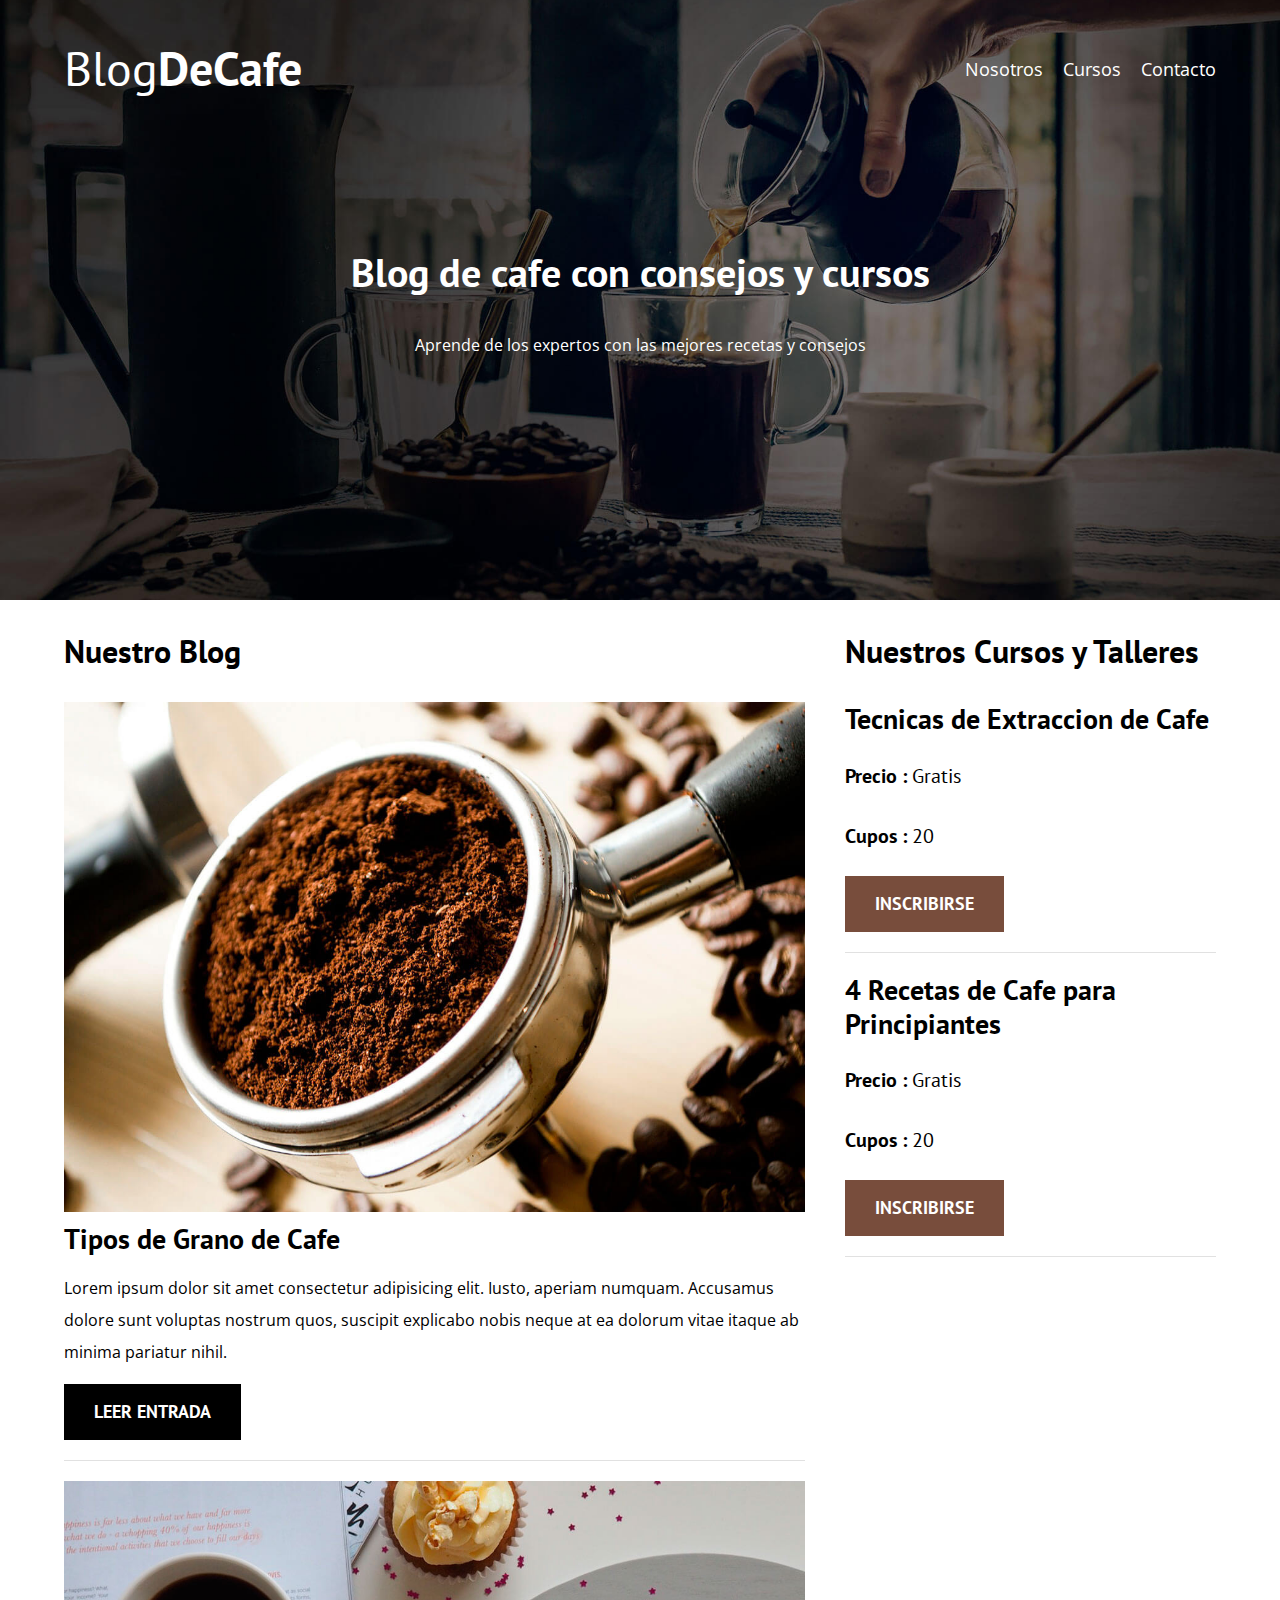
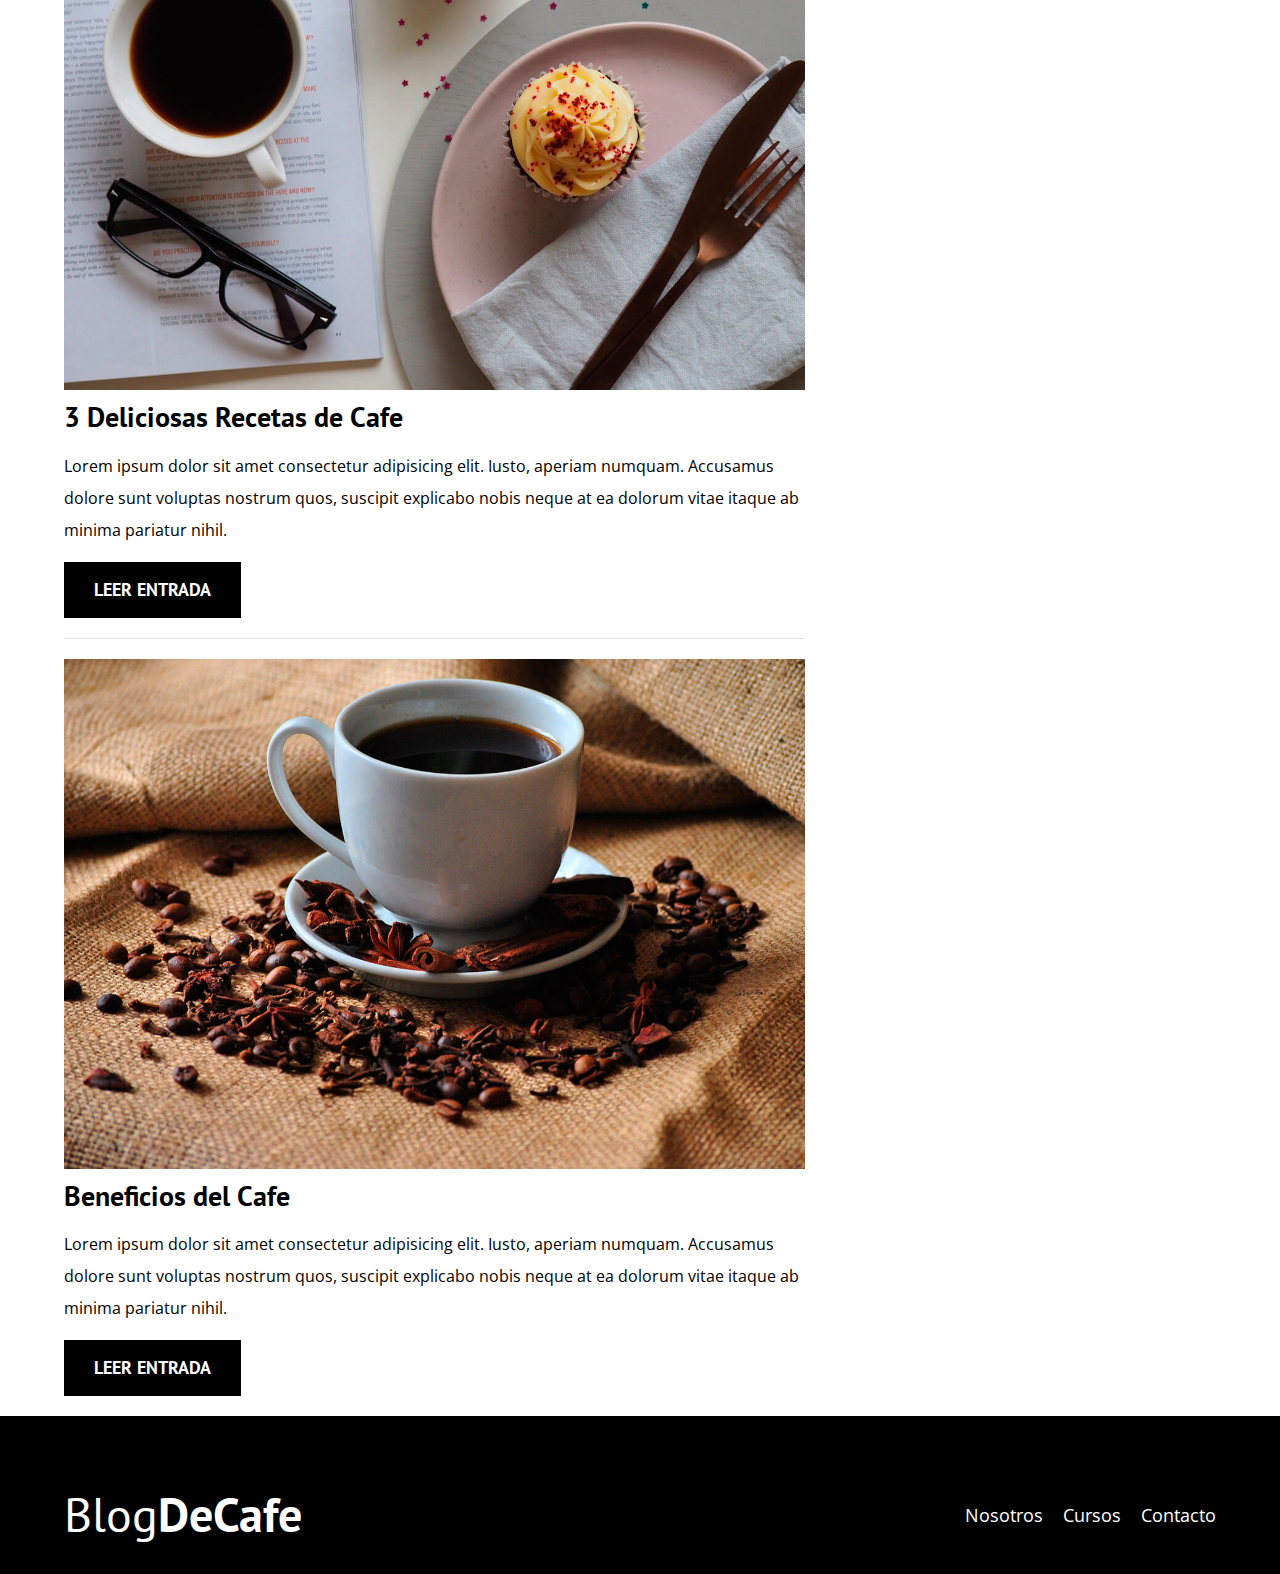
<file: index.html>
<!DOCTYPE html>
<html lang="en">

<head>
    <meta charset="UTF-8">
    <meta http-equiv="X-UA-Compatible" content="IE=edge">
    <meta name="viewport" content="width=device-width, initial-scale=1.0">
    <title>BlogDeCafe</title>
    <link rel="stylesheet" href="css/normalize.css">
    <link rel="preconnect" href="https://fonts.gstatic.com">
    <link href="https://fonts.googleapis.com/css2?family=Open+Sans&family=PT+Sans:wght@400;700&display=swap"
        rel="stylesheet">
    <link rel="stylesheet" href="css/style.css">
</head>

<body>

    <header class="header">

        <div class="contenedor">
            <div class="barra">
                <a class="logo" href="index.html">
                    <h1 class="logo__nombre no-margin centrar-texto">Blog<span class="logo__bold">DeCafe</span></h1>
                </a>

                <nav class="navegacion">
                    <a href="nosotros.html" class="navegacion__enlace">Nosotros</a>
                    <a href="cursos.html" class="navegacion__enlace">Cursos</a>
                    <a href="contacto.html" class="navegacion__enlace">Contacto</a>
                </nav>
            </div>
        </div>

        <div class="header__texto">
            <h2 class="no-marging">Blog de cafe con consejos y cursos</h2>
            <p class="no-margin">Aprende de los expertos con las mejores recetas y consejos</p>
        </div>
    </header>

    <div class="contenedor contenido-principal">
        <main class="blog">
            <h3>Nuestro Blog</h3>

            <article class="entrada">
                <div class="entrada__imagen">
                    <img src="img/blog1.jpg" alt="imagen blog">
                </div>

                <div class="entrada__contenido">
                    <h4 class="no-margin">Tipos de Grano de Cafe</h4>
                    <p>Lorem ipsum dolor sit amet consectetur adipisicing elit. Iusto, aperiam numquam. Accusamus dolore
                        sunt voluptas nostrum quos, suscipit explicabo nobis neque at ea dolorum vitae itaque ab minima
                        pariatur nihil.</p>
                    <a href="entrada.html" class="boton boton--primario">Leer Entrada</a>
                </div>
            </article>

            <article class="entrada">
                <div class="entrada__imagen">
                    <img src="img/blog2.jpg" alt="imagen blog">
                </div>

                <div class="entrada__contenido">
                    <h4 class="no-margin">3 Deliciosas Recetas de Cafe</h4>
                    <p>Lorem ipsum dolor sit amet consectetur adipisicing elit. Iusto, aperiam numquam. Accusamus dolore
                        sunt voluptas nostrum quos, suscipit explicabo nobis neque at ea dolorum vitae itaque ab minima
                        pariatur nihil.</p>
                    <a href="entrada.html" class="boton boton--primario">Leer Entrada</a>
                </div>
            </article>

            <article class="entrada">
                <div class="entrada__imagen">
                    <img src="img/blog3.jpg" alt="imagen blog">
                </div>

                <div class="entrada__contenido">
                    <h4 class="no-margin">Beneficios del Cafe</h4>
                    <p>Lorem ipsum dolor sit amet consectetur adipisicing elit. Iusto, aperiam numquam. Accusamus dolore
                        sunt voluptas nostrum quos, suscipit explicabo nobis neque at ea dolorum vitae itaque ab minima
                        pariatur nihil.</p>
                    <a href="entrada.html" class="boton boton--primario">Leer Entrada</a>
                </div>
            </article>
        </main>
        <aside class="sidebar">
            <h3>Nuestros Cursos y Talleres</h3>

            <ul class="cursos no-padding">
                <li class="widget-curso">
                    <h4 class="no-margin">Tecnicas de Extraccion de Cafe</h4>
                    <p class="widget-curso__label">Precio :
                        <span class="widget-curso__info">Gratis</span>
                    </p>
                    <p class="widget-curso__label">Cupos :
                        <span class="widget-curso__info">20</span>
                    </p>
                    <a href="entrada.html" class="boton boton--secundario">Inscribirse</a>
                </li>

                <li class="widget-curso">
                    <h4 class="no-margin">4 Recetas de Cafe para Principiantes</h4>
                    <p class="widget-curso__label">Precio :
                        <span class="widget-curso__info">Gratis</span>
                    </p>
                    <p class="widget-curso__label">Cupos :
                        <span class="widget-curso__info">20</span>
                    </p>
                    <a href="entrada.html" class="boton boton--secundario">Inscribirse</a>
                </li>

            </ul>
        </aside>
    </div>
    <footer class="footer">
        <div class="contenedor">
            <div class="barra">
                <a class="logo" href="index.html">
                    <h1 class="logo__nombre no-margin centrar-texto">Blog<span class="logo__bold">DeCafe</span></h1>
                </a>

                <nav class="navegacion">
                    <a href="nosotros.html" class="navegacion__enlace">Nosotros</a>
                    <a href="cursos.html" class="navegacion__enlace">Cursos</a>
                    <a href="contacto.html" class="navegacion__enlace">Contacto</a>
                </nav>
            </div>
        </div>
    </footer>


</body>

</html>
</file>
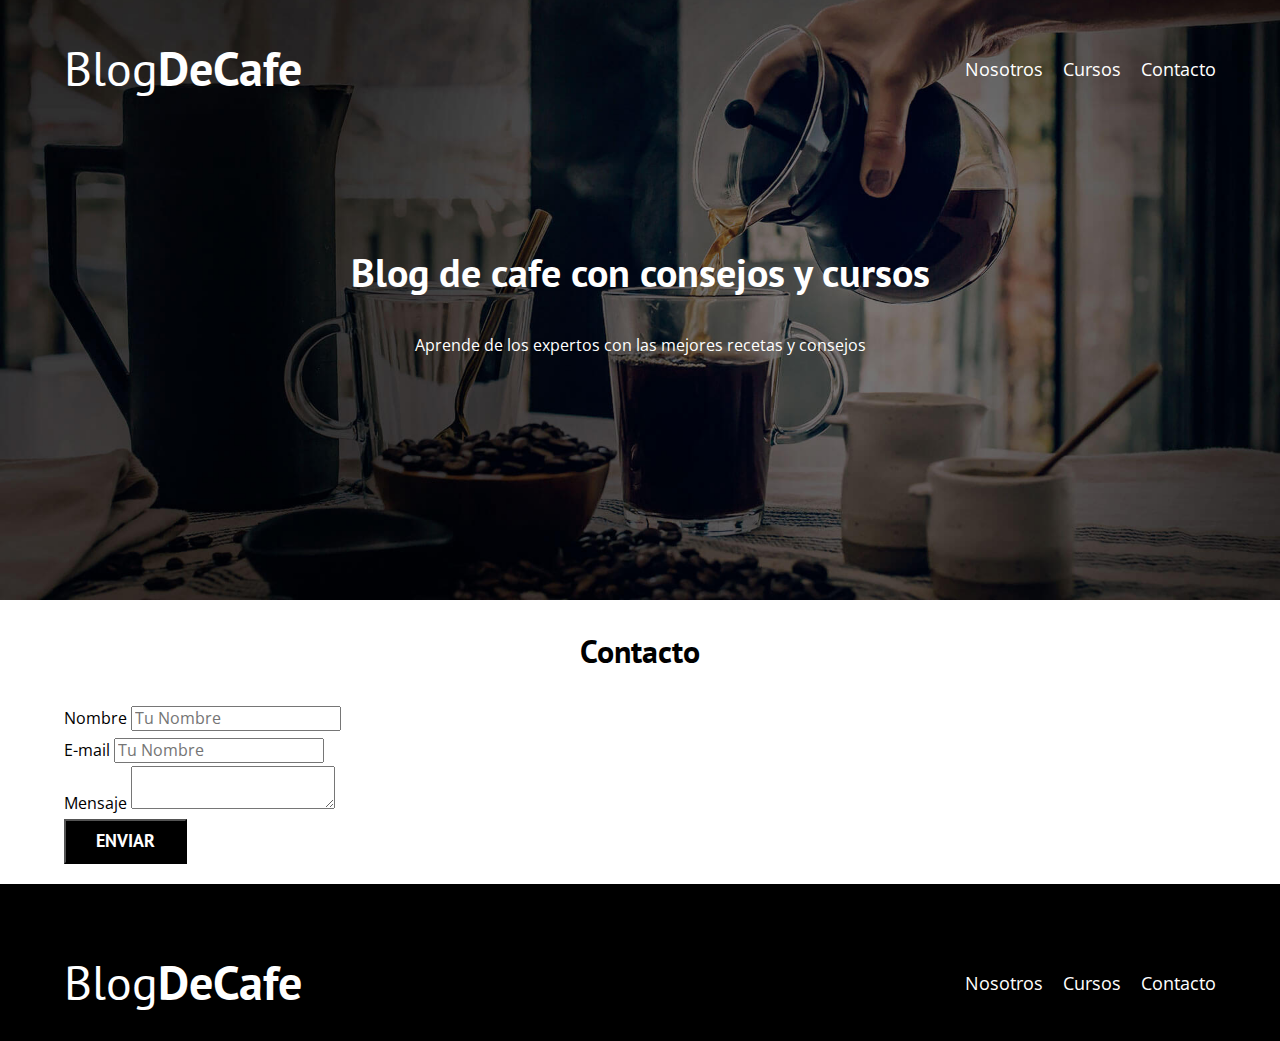
<file: contacto.html>
<!DOCTYPE html>
<html lang="en">

<head>
    <meta charset="UTF-8">
    <meta http-equiv="X-UA-Compatible" content="IE=edge">
    <meta name="viewport" content="width=device-width, initial-scale=1.0">
    <title>BlogDeCafe</title>
    <link rel="stylesheet" href="css/normalize.css">
    <link rel="preconnect" href="https://fonts.gstatic.com">
    <link href="https://fonts.googleapis.com/css2?family=Open+Sans&family=PT+Sans:wght@400;700&display=swap"
        rel="stylesheet">
    <link rel="stylesheet" href="css/style.css">
</head>

<body>

    <header class="header">

        <div class="contenedor">
            <div class="barra">
                <a class="logo" href="index.html">
                    <h1 class="logo__nombre no-margin centrar-texto">Blog<span class="logo__bold">DeCafe</span></h1>
                </a>

                <nav class="navegacion">
                    <a href="nosotros.html" class="navegacion__enlace">Nosotros</a>
                    <a href="cursos.html" class="navegacion__enlace">Cursos</a>
                    <a href="contacto.html" class="navegacion__enlace">Contacto</a>
                </nav>
            </div>
        </div>

        <div class="header__texto">
            <h2 class="no-marging">Blog de cafe con consejos y cursos</h2>
            <p class="no-margin">Aprende de los expertos con las mejores recetas y consejos</p>
        </div>
    </header>

    <main class="contenedor">
        <h3 class="centrar-texto">Contacto</h3>
        <div class="contacto-bg"></div>

            <form class="formulario">
                <div class="campo">
                    <label class="campo__label" for="nombre">Nombre</label>
                    <input class="campo__field"type="text" placeholder="Tu Nombre" id="nombre">
                </div>
                <div class="campo">
                    <label class="campo__label" for="mail">E-mail</label>
                    <input class="campo__field"type="email" placeholder="Tu Nombre" id="mail">
                </div>
                <div class="campo">
                    <label class="campo__label" for="mensaje">Mensaje</label>
                    <textarea class="campo__field campo__field--textarea" id="mensaje"></textarea>
                </div>
                <div class="campo">
                    <input type="submit" value="Enviar" class="boton boton--primario">
                </div>
            </form>
        </div>
    
    </main>

    <footer class="footer">
        <div class="contenedor">
            <div class="barra">
                <a class="logo" href="index.html">
                    <h1 class="logo__nombre no-margin centrar-texto">Blog<span class="logo__bold">DeCafe</span></h1>
                </a>

                <nav class="navegacion">
                    <a href="nosotros.html" class="navegacion__enlace">Nosotros</a>
                    <a href="cursos.html" class="navegacion__enlace">Cursos</a>
                    <a href="contacto.html" class="navegacion__enlace">Contacto</a>
                </nav>
            </div>
        </div>
    </footer>

    <script src="js/modernizr.js"></script>
</body>

</html>
</file>
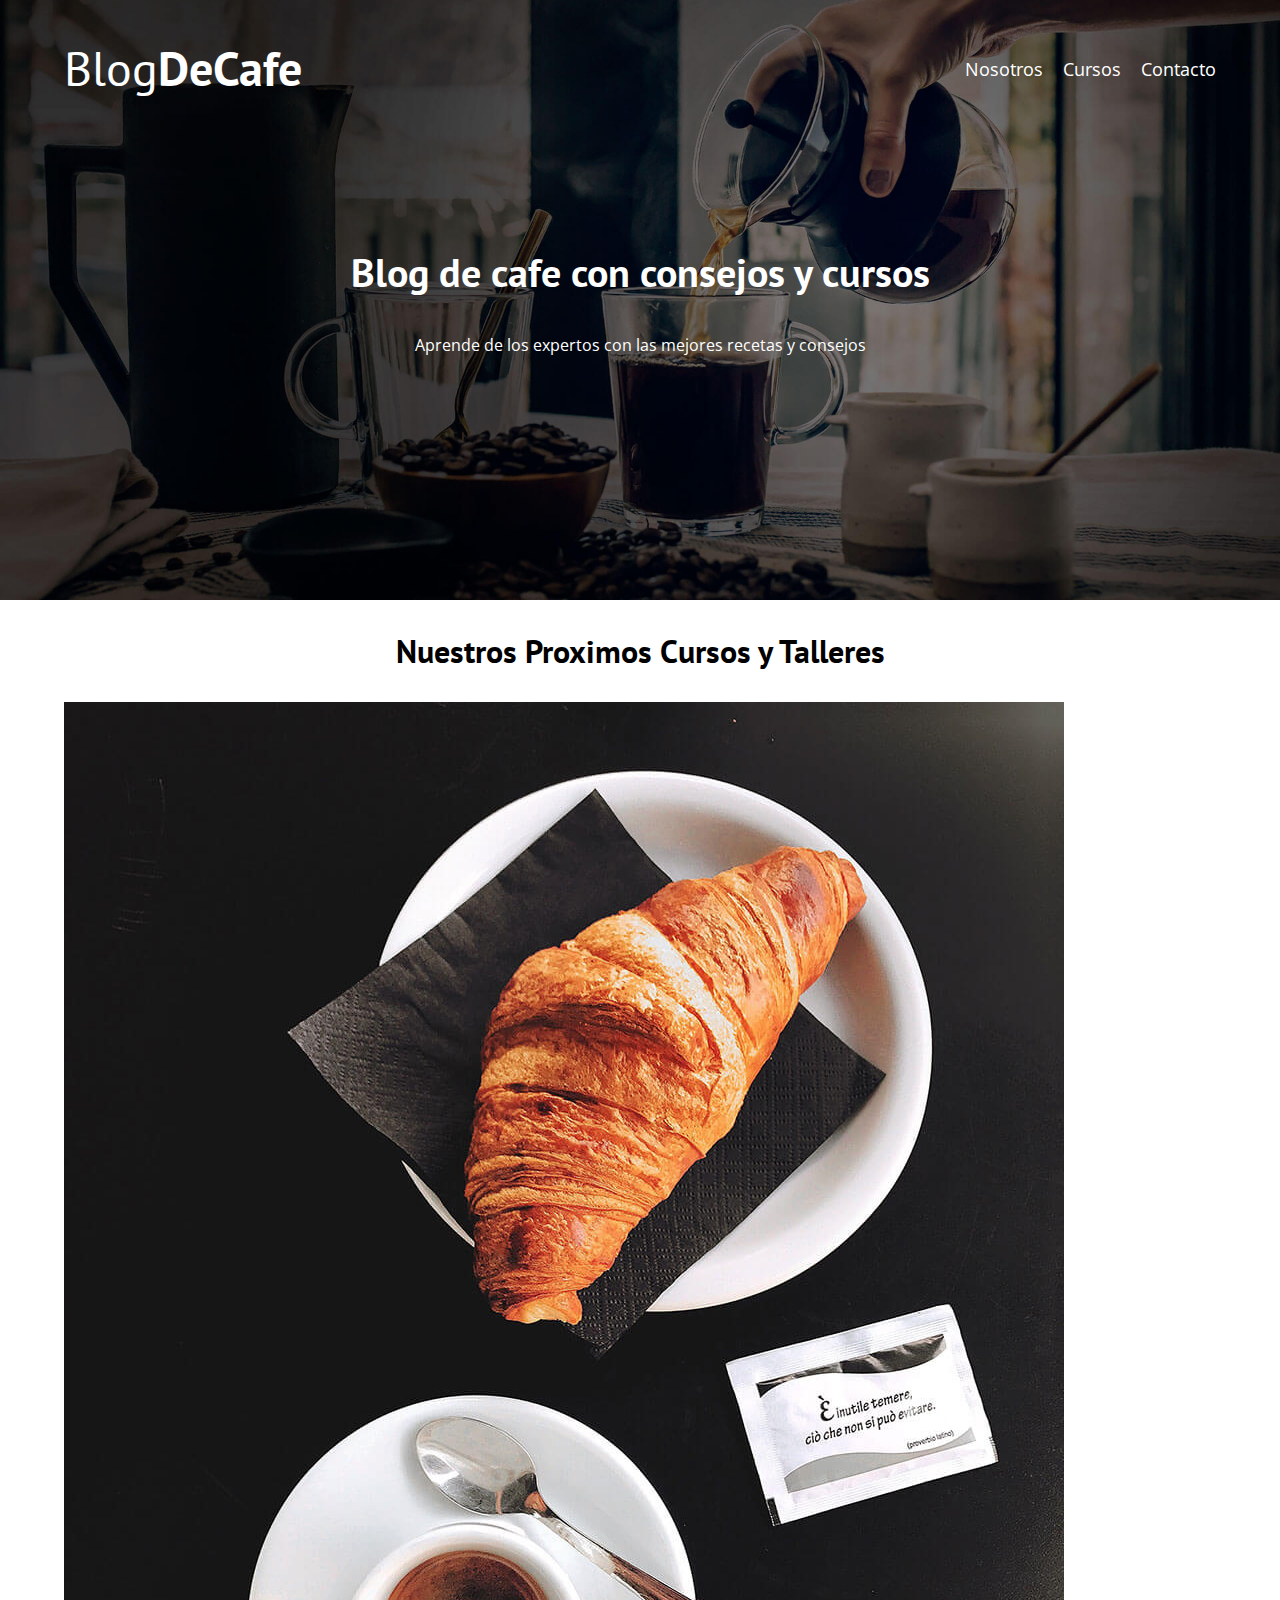
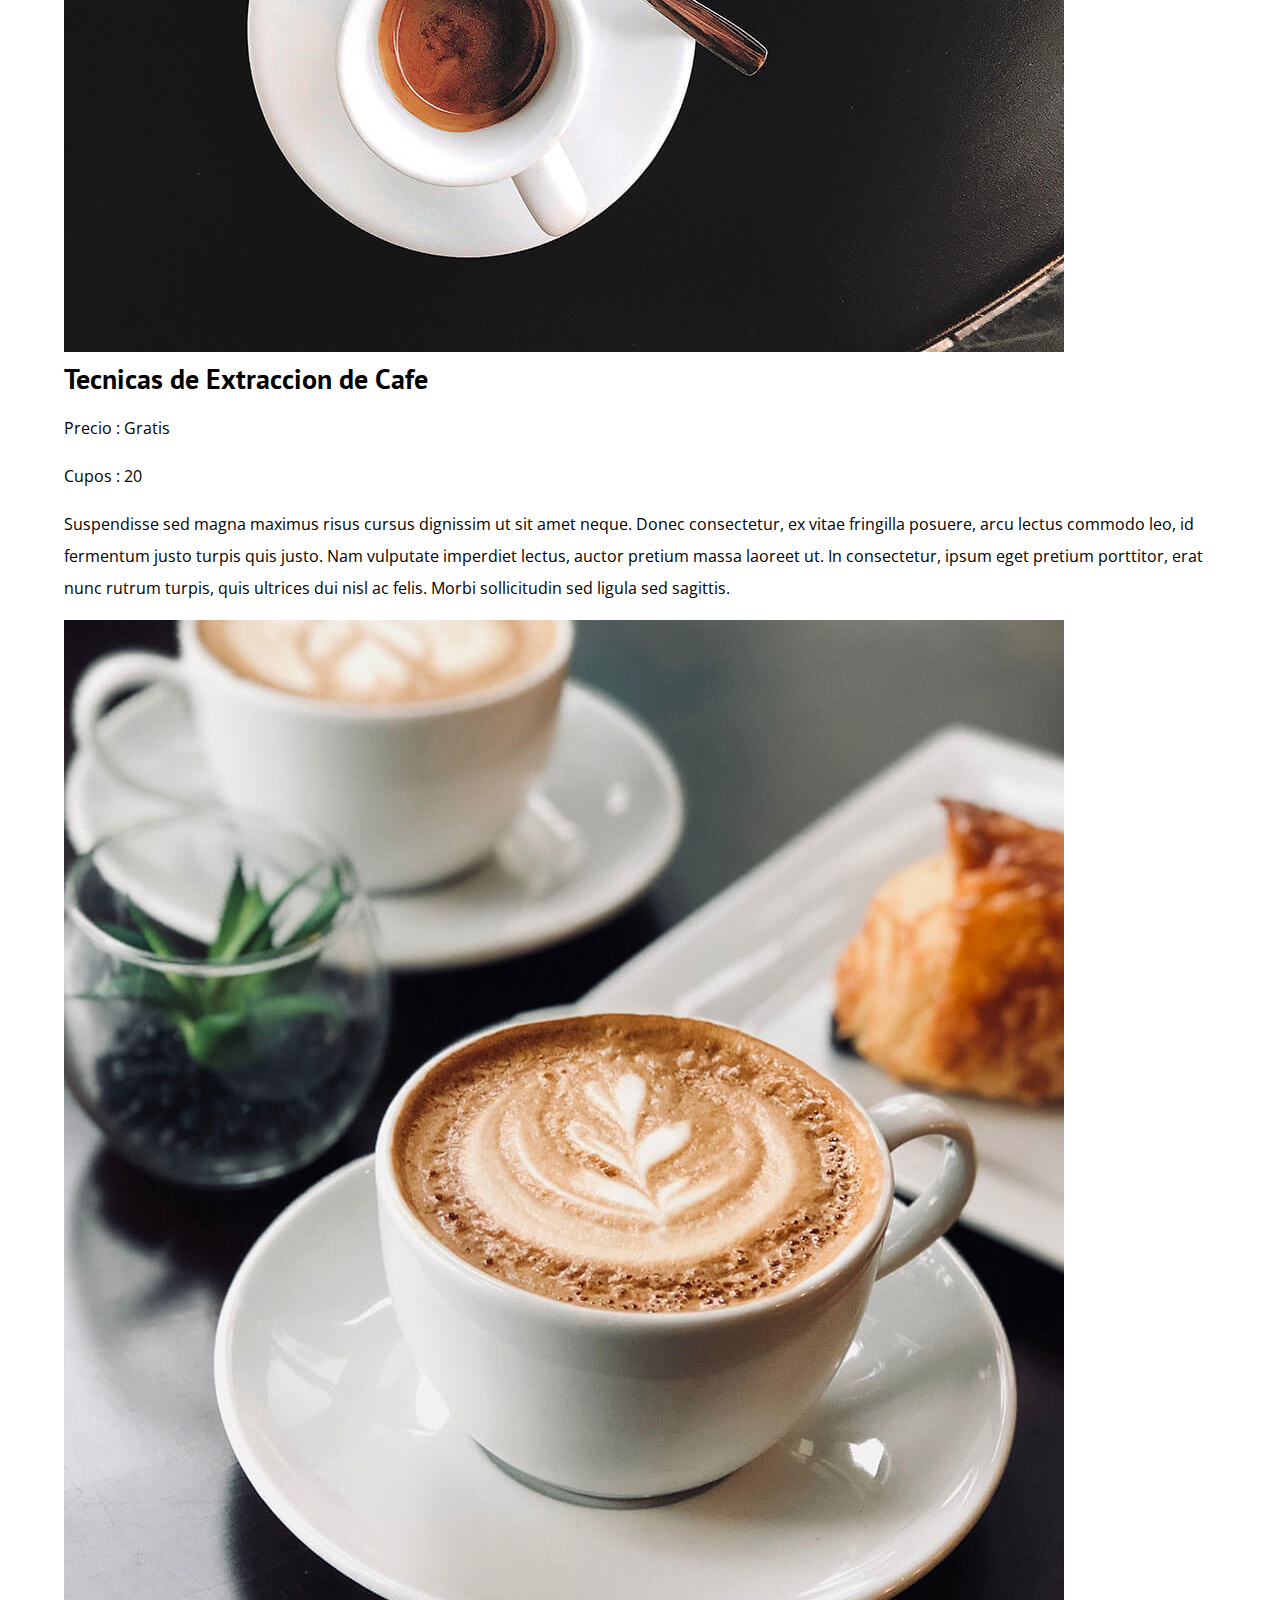
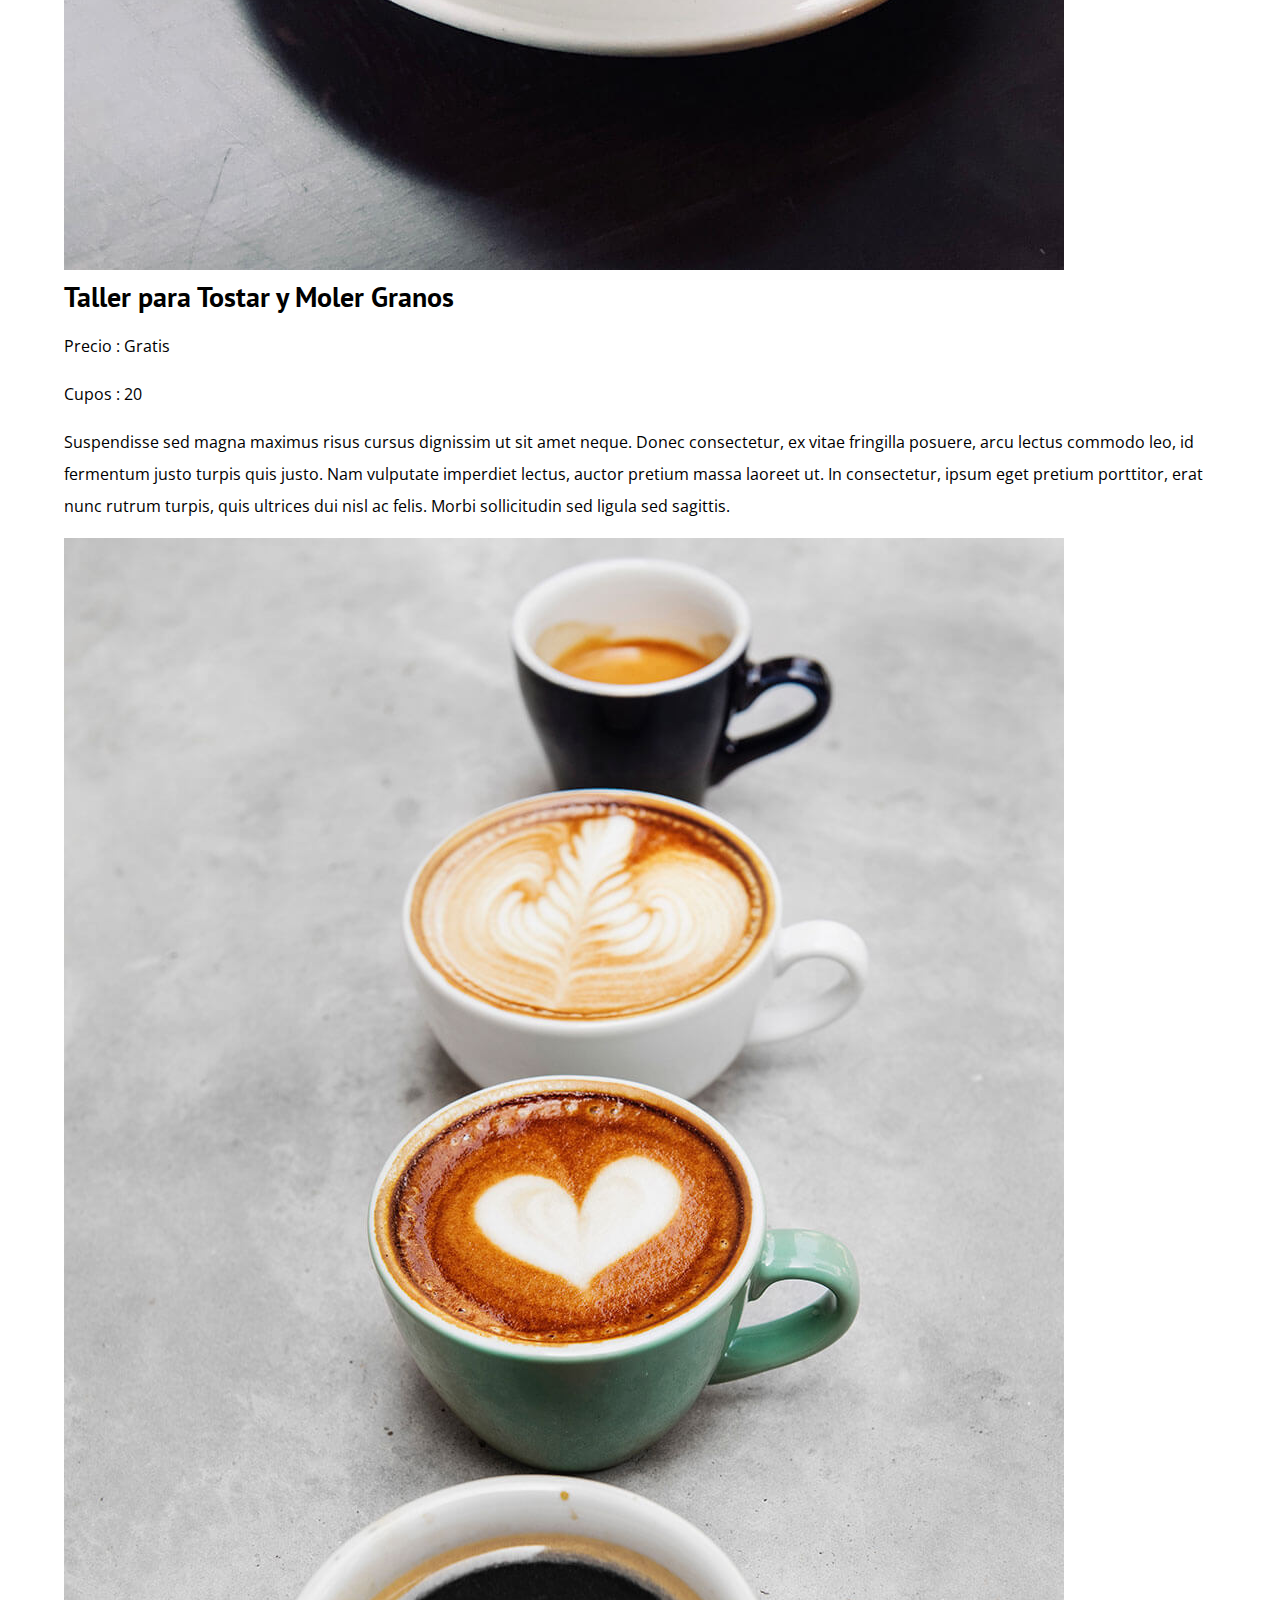
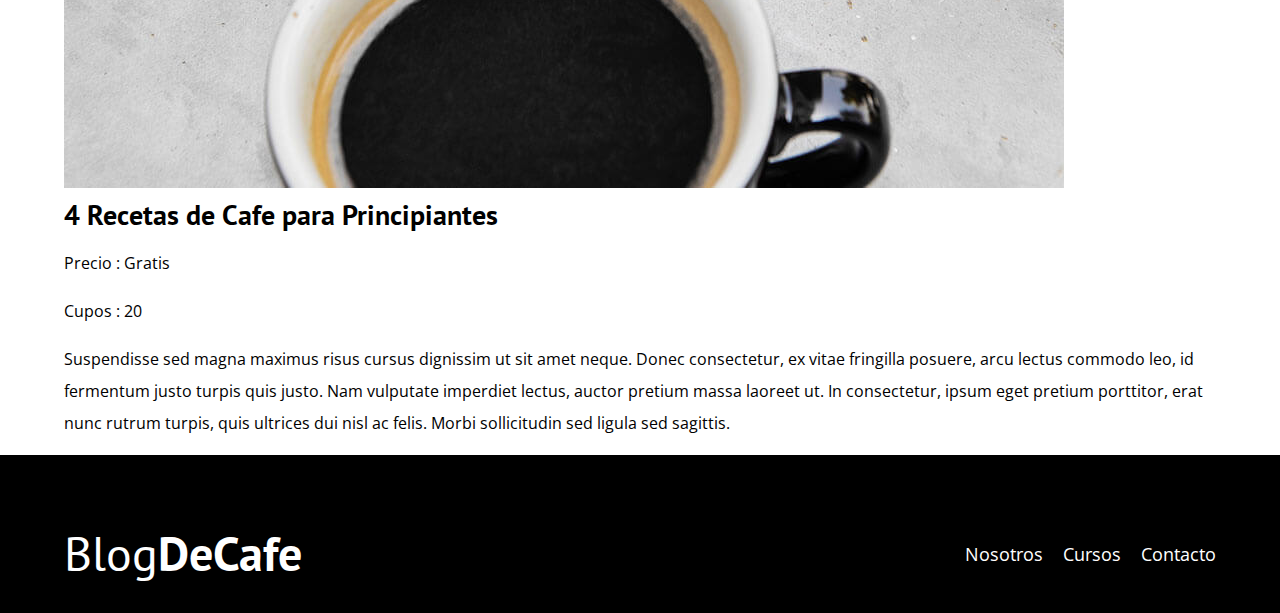
<file: cursos.html>
<!DOCTYPE html>
<html lang="en">

<head>
    <meta charset="UTF-8">
    <meta http-equiv="X-UA-Compatible" content="IE=edge">
    <meta name="viewport" content="width=device-width, initial-scale=1.0">
    <title>BlogDeCafe</title>
    <link rel="stylesheet" href="css/normalize.css">
    <link rel="preconnect" href="https://fonts.gstatic.com">
    <link href="https://fonts.googleapis.com/css2?family=Open+Sans&family=PT+Sans:wght@400;700&display=swap"
        rel="stylesheet">
    <link rel="stylesheet" href="css/style.css">
</head>

<body>

    <header class="header">

        <div class="contenedor">
            <div class="barra">
                <a class="logo" href="index.html">
                    <h1 class="logo__nombre no-margin centrar-texto">Blog<span class="logo__bold">DeCafe</span></h1>
                </a>

                <nav class="navegacion">
                    <a href="nosotros.html" class="navegacion__enlace">Nosotros</a>
                    <a href="cursos.html" class="navegacion__enlace">Cursos</a>
                    <a href="contacto.html" class="navegacion__enlace">Contacto</a>
                </nav>
            </div>
        </div>

        <div class="header__texto">
            <h2 class="no-marging">Blog de cafe con consejos y cursos</h2>
            <p class="no-margin">Aprende de los expertos con las mejores recetas y consejos</p>
        </div>
    </header>

    <main class="contenedor">
        <h3 class="centrar-texto">Nuestros Proximos Cursos y Talleres</h3>

        <div class="curso">
            <div class="curso__imagen">
                <img src="img/curso1.jpg" alt="imagen curso">
            </div>
            <div class="curso__informacion">
                <h4 class="no-margin">Tecnicas de Extraccion de Cafe</h4>
                <p class="curso__label">Precio :
                    <span class="curso__info">Gratis</span>
                </p>
                <p class="curso__label">Cupos :
                    <span class="curso__info">20</span>
                </p>
                <p class="curso__descripcioncurso">Suspendisse sed magna maximus risus cursus dignissim ut sit amet
                    neque. Donec consectetur, ex vitae fringilla posuere, arcu lectus commodo leo, id fermentum justo
                    turpis quis justo. Nam vulputate imperdiet lectus, auctor pretium massa laoreet ut. In consectetur,
                    ipsum eget pretium porttitor, erat nunc rutrum turpis, quis ultrices dui nisl ac felis. Morbi
                    sollicitudin sed ligula sed sagittis. </p>
            </div><!-- .curso__informacion-->
        </div> <!-- .curso-->

        <div class="curso">
            <div class="curso__imagen">
                <img src="img/curso2.jpg" alt="imagen curso">
            </div>
            <div class="curso__informacion">
                <h4 class="no-margin">Taller para Tostar y Moler Granos</h4>
                <p class="curso__label">Precio :
                    <span class="curso__info">Gratis</span>
                </p>
                <p class="curso__label">Cupos :
                    <span class="curso__info">20</span>
                </p>
                <p class="curso__descripcioncurso">Suspendisse sed magna maximus risus cursus dignissim ut sit amet
                    neque. Donec consectetur, ex vitae fringilla posuere, arcu lectus commodo leo, id fermentum justo
                    turpis quis justo. Nam vulputate imperdiet lectus, auctor pretium massa laoreet ut. In consectetur,
                    ipsum eget pretium porttitor, erat nunc rutrum turpis, quis ultrices dui nisl ac felis. Morbi
                    sollicitudin sed ligula sed sagittis. </p>
            </div><!-- .curso__informacion-->
        </div> <!-- .curso-->

        <div class="curso">
            <div class="curso__imagen">
                <img src="img/curso3.jpg" alt="imagen curso">
            </div>
            <div class="curso__informacion">
                <h4 class="no-margin">4 Recetas de Cafe para Principiantes</h4>
                <p class="curso__label">Precio :
                    <span class="curso__info">Gratis</span>
                </p>
                <p class="curso__label">Cupos :
                    <span class="curso__info">20</span>
                </p>
                <p class="curso__descripcioncurso">Suspendisse sed magna maximus risus cursus dignissim ut sit amet
                    neque. Donec consectetur, ex vitae fringilla posuere, arcu lectus commodo leo, id fermentum justo
                    turpis quis justo. Nam vulputate imperdiet lectus, auctor pretium massa laoreet ut. In consectetur,
                    ipsum eget pretium porttitor, erat nunc rutrum turpis, quis ultrices dui nisl ac felis. Morbi
                    sollicitudin sed ligula sed sagittis. </p>
            </div><!-- .curso__informacion-->
        </div> <!-- .curso-->

    </main>

    <footer class="footer">
        <div class="contenedor">
            <div class="barra">
                <a class="logo" href="index.html">
                    <h1 class="logo__nombre no-margin centrar-texto">Blog<span class="logo__bold">DeCafe</span></h1>
                </a>

                <nav class="navegacion">
                    <a href="nosotros.html" class="navegacion__enlace">Nosotros</a>
                    <a href="cursos.html" class="navegacion__enlace">Cursos</a>
                    <a href="contacto.html" class="navegacion__enlace">Contacto</a>
                </nav>
            </div>
        </div>
    </footer>

    <script src="js/modernizr.js"></script>
</body>

</html>
</file>
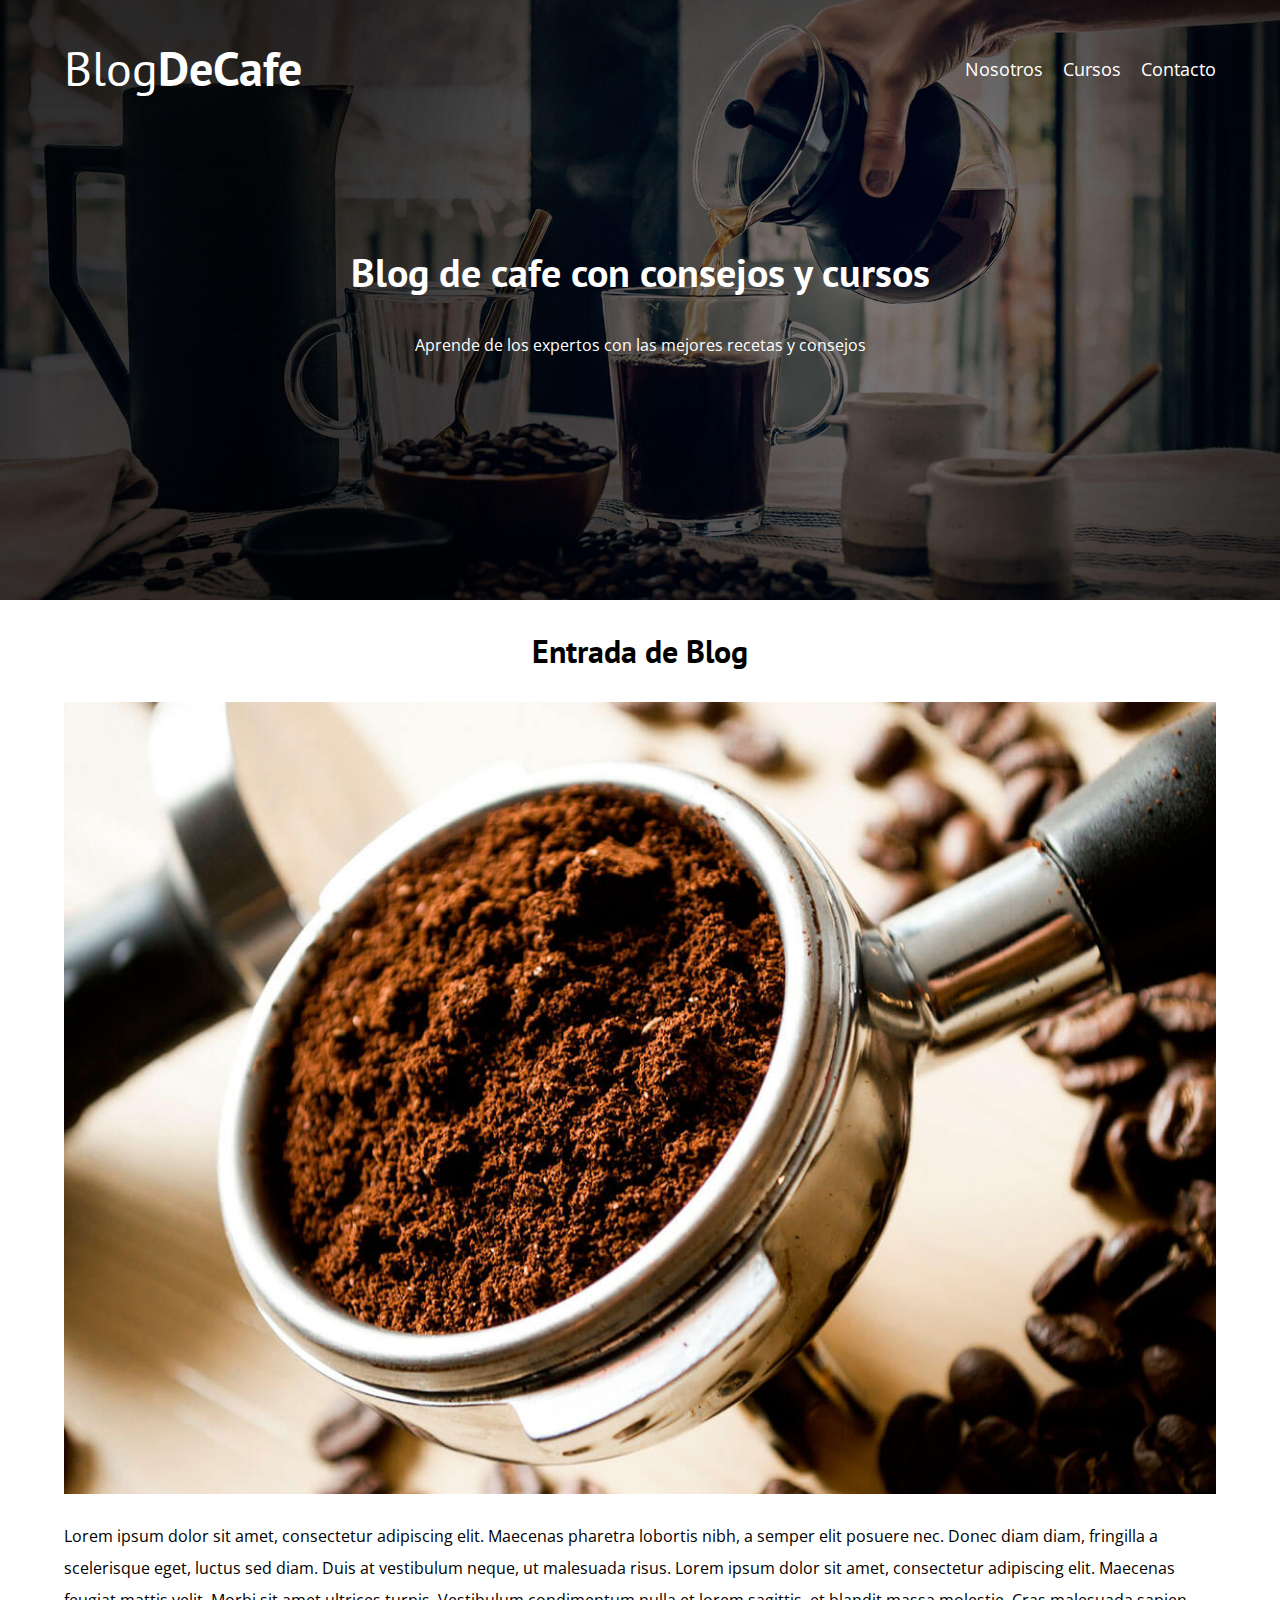
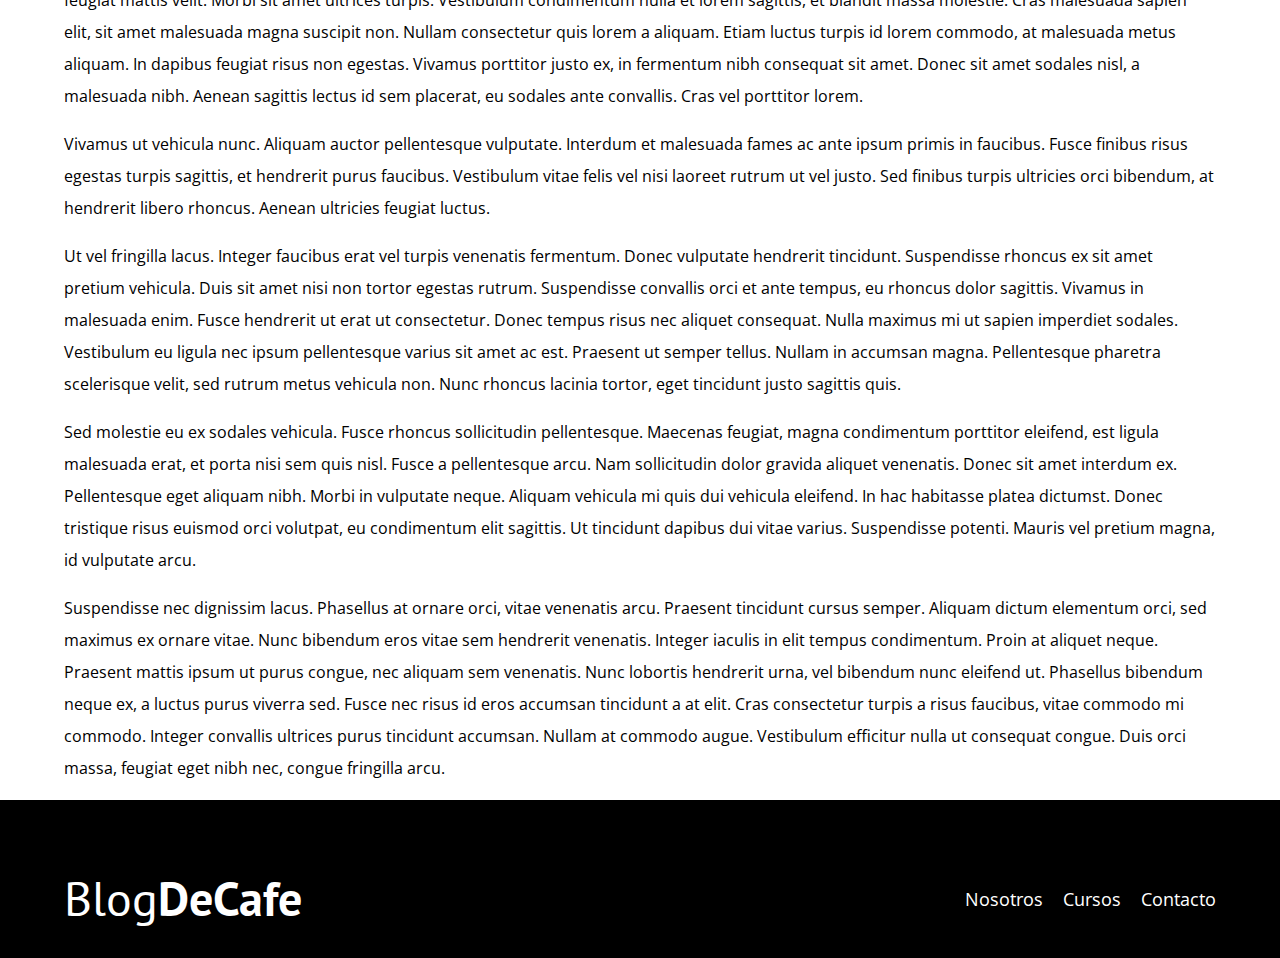
<file: entrada.html>
<!DOCTYPE html>
<html lang="en">

<head>
    <meta charset="UTF-8">
    <meta http-equiv="X-UA-Compatible" content="IE=edge">
    <meta name="viewport" content="width=device-width, initial-scale=1.0">
    <title>BlogDeCafe</title>
    <link rel="stylesheet" href="css/normalize.css">
    <link rel="preconnect" href="https://fonts.gstatic.com">
    <link href="https://fonts.googleapis.com/css2?family=Open+Sans&family=PT+Sans:wght@400;700&display=swap"
        rel="stylesheet">
    <link rel="stylesheet" href="css/style.css">
</head>

<body>

    <header class="header">

        <div class="contenedor">
            <div class="barra">
                <a class="logo" href="index.html">
                    <h1 class="logo__nombre no-margin centrar-texto">Blog<span class="logo__bold">DeCafe</span></h1>
                </a>

                <nav class="navegacion">
                    <a href="nosotros.html" class="navegacion__enlace">Nosotros</a>
                    <a href="cursos.html" class="navegacion__enlace">Cursos</a>
                    <a href="contacto.html" class="navegacion__enlace">Contacto</a>
                </nav>
            </div>
        </div>

        <div class="header__texto">
            <h2 class="no-marging">Blog de cafe con consejos y cursos</h2>
            <p class="no-margin">Aprende de los expertos con las mejores recetas y consejos</p>
        </div>
    </header>

    <main class="contenedor">
        <h3 class="centrar-texto">Entrada de Blog</h3>

        <div class="entrada">
            <div class="entrada__imagen">
                <img src="img/blog1.jpg" alt="imagen entrada">
            </div>
            <div class="entrada__texto">
                <p>
                    Lorem ipsum dolor sit amet, consectetur adipiscing elit. Maecenas pharetra lobortis nibh, a semper
                    elit posuere nec. Donec diam diam, fringilla a scelerisque eget, luctus sed diam. Duis at vestibulum
                    neque, ut malesuada risus. Lorem ipsum dolor sit amet, consectetur adipiscing elit. Maecenas feugiat
                    mattis velit. Morbi sit amet ultrices turpis. Vestibulum condimentum nulla et lorem sagittis, et
                    blandit massa molestie. Cras malesuada sapien elit, sit amet malesuada magna suscipit non. Nullam
                    consectetur quis lorem a aliquam. Etiam luctus turpis id lorem commodo, at malesuada metus aliquam.
                    In dapibus feugiat risus non egestas. Vivamus porttitor justo ex, in fermentum nibh consequat sit
                    amet. Donec sit amet sodales nisl, a malesuada nibh. Aenean sagittis lectus id sem placerat, eu
                    sodales ante convallis. Cras vel porttitor lorem.</p>
                <p>
                    Vivamus ut vehicula nunc. Aliquam auctor pellentesque vulputate. Interdum et malesuada fames ac ante
                    ipsum primis in faucibus. Fusce finibus risus egestas turpis sagittis, et hendrerit purus faucibus.
                    Vestibulum vitae felis vel nisi laoreet rutrum ut vel justo. Sed finibus turpis ultricies orci
                    bibendum, at hendrerit libero rhoncus. Aenean ultricies feugiat luctus.</p>
                <p>Ut vel fringilla lacus. Integer faucibus erat vel turpis venenatis fermentum. Donec vulputate
                    hendrerit tincidunt. Suspendisse rhoncus ex sit amet pretium vehicula. Duis sit amet nisi non tortor
                    egestas rutrum. Suspendisse convallis orci et ante tempus, eu rhoncus dolor sagittis. Vivamus in
                    malesuada enim. Fusce hendrerit ut erat ut consectetur. Donec tempus risus nec aliquet consequat.
                    Nulla maximus mi ut sapien imperdiet sodales. Vestibulum eu ligula nec ipsum pellentesque varius sit
                    amet ac est. Praesent ut semper tellus. Nullam in accumsan magna. Pellentesque pharetra scelerisque
                    velit, sed rutrum metus vehicula non. Nunc rhoncus lacinia tortor, eget tincidunt justo sagittis
                    quis. </p>
                <p>Sed molestie eu ex sodales vehicula. Fusce rhoncus sollicitudin pellentesque. Maecenas feugiat, magna
                    condimentum porttitor eleifend, est ligula malesuada erat, et porta nisi sem quis nisl. Fusce a
                    pellentesque arcu. Nam sollicitudin dolor gravida aliquet venenatis. Donec sit amet interdum ex.
                    Pellentesque eget aliquam nibh. Morbi in vulputate neque. Aliquam vehicula mi quis dui vehicula
                    eleifend. In hac habitasse platea dictumst. Donec tristique risus euismod orci volutpat, eu
                    condimentum elit sagittis. Ut tincidunt dapibus dui vitae varius. Suspendisse potenti. Mauris vel
                    pretium magna, id vulputate arcu. </p>
                <p>Suspendisse nec dignissim lacus. Phasellus at ornare orci, vitae venenatis arcu. Praesent tincidunt
                    cursus semper. Aliquam dictum elementum orci, sed maximus ex ornare vitae. Nunc bibendum eros vitae
                    sem hendrerit venenatis. Integer iaculis in elit tempus condimentum. Proin at aliquet neque.
                    Praesent mattis ipsum ut purus congue, nec aliquam sem venenatis. Nunc lobortis hendrerit urna, vel
                    bibendum nunc eleifend ut. Phasellus bibendum neque ex, a luctus purus viverra sed. Fusce nec risus
                    id eros accumsan tincidunt a at elit. Cras consectetur turpis a risus faucibus, vitae commodo mi
                    commodo. Integer convallis ultrices purus tincidunt accumsan. Nullam at commodo augue. Vestibulum
                    efficitur nulla ut consequat congue. Duis orci massa, feugiat eget nibh nec, congue fringilla arcu.
                </p>
            </div>
        </div>
    </main>

    <footer class="footer">
        <div class="contenedor">
            <div class="barra">
                <a class="logo" href="index.html">
                    <h1 class="logo__nombre no-margin centrar-texto">Blog<span class="logo__bold">DeCafe</span></h1>
                </a>

                <nav class="navegacion">
                    <a href="nosotros.html" class="navegacion__enlace">Nosotros</a>
                    <a href="cursos.html" class="navegacion__enlace">Cursos</a>
                    <a href="contacto.html" class="navegacion__enlace">Contacto</a>
                </nav>
            </div>
        </div>
    </footer>

    <script src="js/modernizr.js"></script>
</body>

</html>
</file>
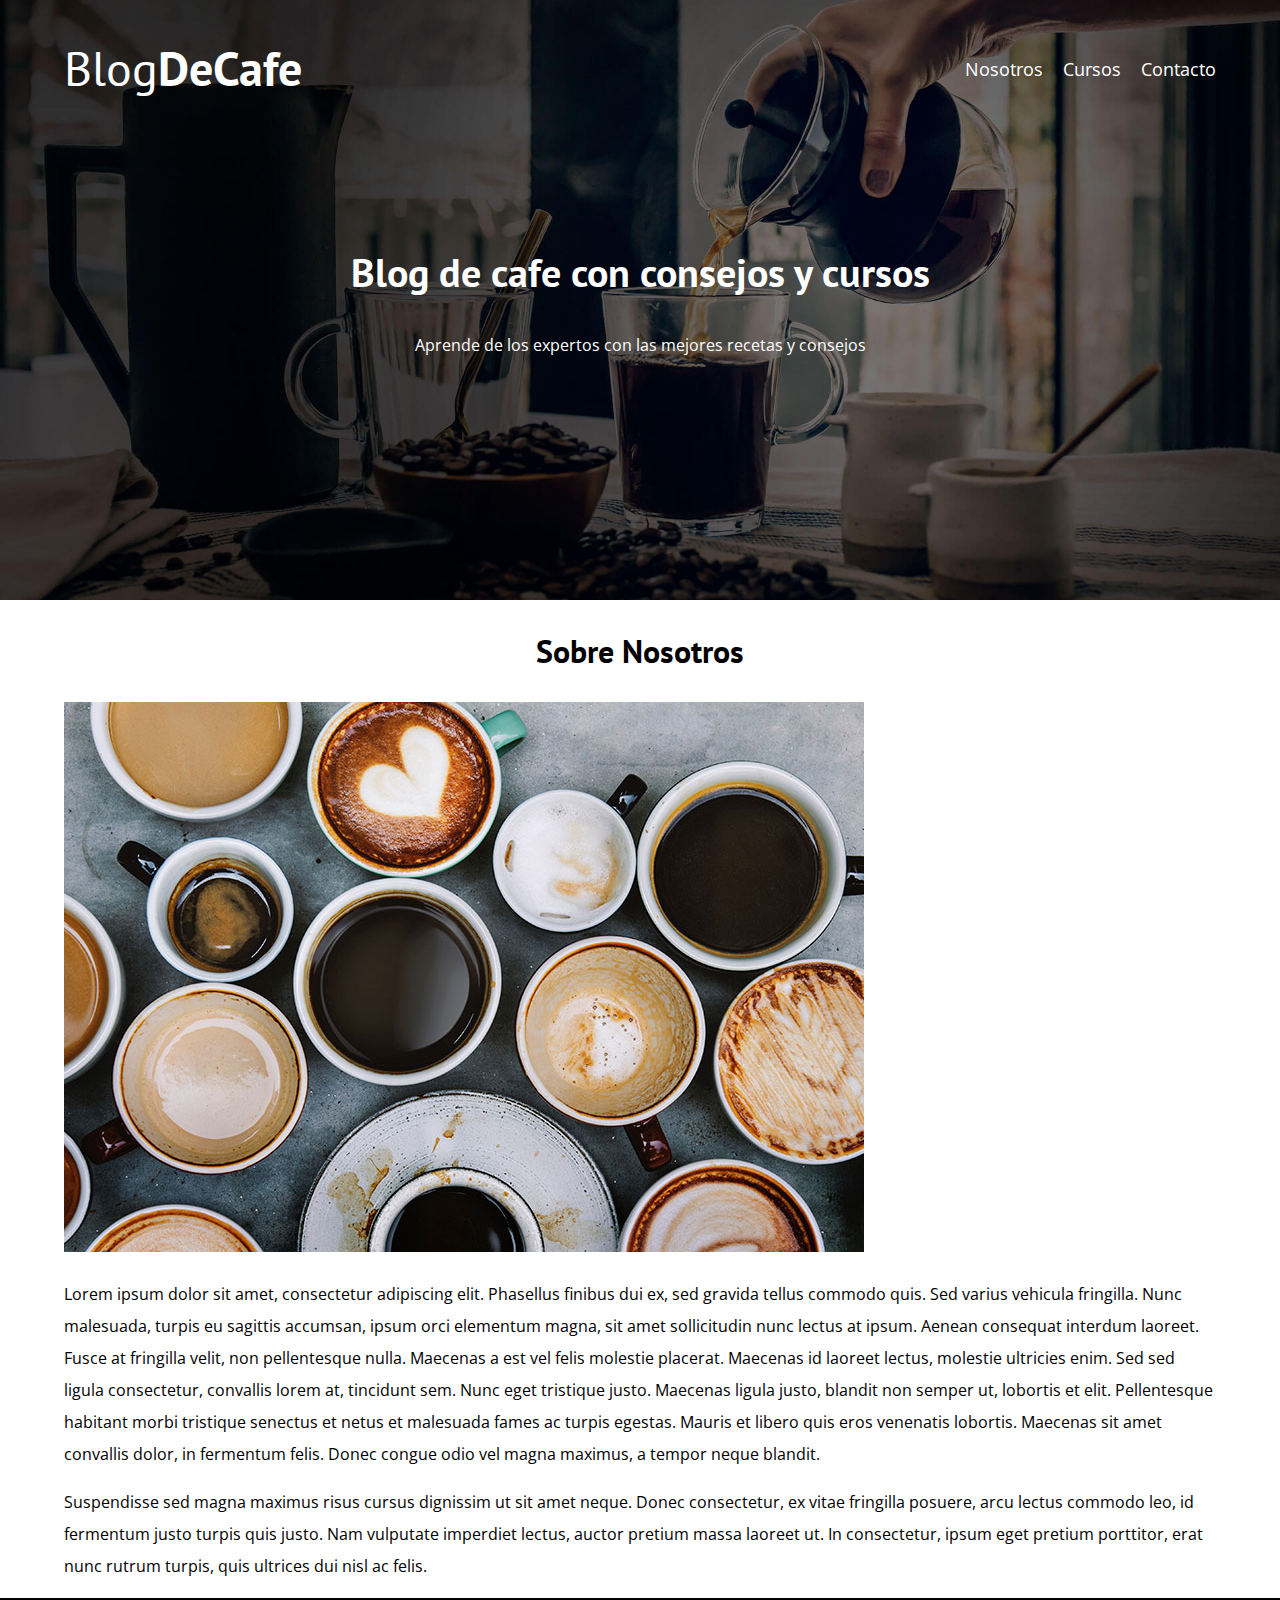
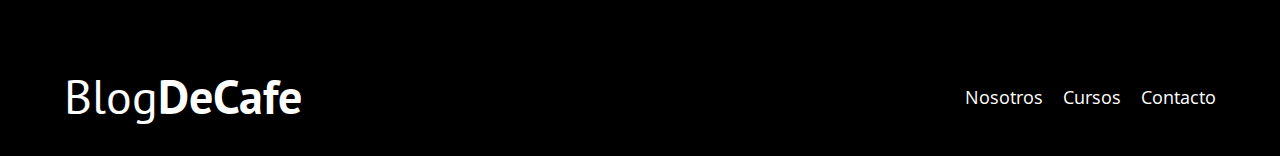
<file: nosotros.html>
<!DOCTYPE html>
<html lang="en">

<head>
    <meta charset="UTF-8">
    <meta http-equiv="X-UA-Compatible" content="IE=edge">
    <meta name="viewport" content="width=device-width, initial-scale=1.0">
    <title>BlogDeCafe</title>
    <link rel="stylesheet" href="css/normalize.css">
    <link rel="preconnect" href="https://fonts.gstatic.com">
    <link href="https://fonts.googleapis.com/css2?family=Open+Sans&family=PT+Sans:wght@400;700&display=swap"
        rel="stylesheet">
    <link rel="stylesheet" href="css/style.css">
</head>

<body>

    <header class="header">

        <div class="contenedor">
            <div class="barra">
                <a class="logo" href="index.html">
                    <h1 class="logo__nombre no-margin centrar-texto">Blog<span class="logo__bold">DeCafe</span></h1>
                </a>

                <nav class="navegacion">
                    <a href="nosotros.html" class="navegacion__enlace">Nosotros</a>
                    <a href="cursos.html" class="navegacion__enlace">Cursos</a>
                    <a href="contacto.html" class="navegacion__enlace">Contacto</a>
                </nav>
            </div>
        </div>

        <div class="header__texto">
            <h2 class="no-marging">Blog de cafe con consejos y cursos</h2>
            <p class="no-margin">Aprende de los expertos con las mejores recetas y consejos</p>
        </div>
    </header>

    <main class="contenedor">
        <h3 class="centrar-texto">Sobre Nosotros</h3>

        <div class="sobre-nosotros">
            <div class="sobre-nosotros__imagen">
                <img src="img/nosotros.jpg" alt="imagen nosotros">
            </div>
            <div class="sobre-nosotros__texto">
                <p>Lorem ipsum dolor sit amet, consectetur adipiscing elit. Phasellus finibus dui ex, sed gravida tellus
                    commodo quis. Sed varius vehicula fringilla. Nunc malesuada, turpis eu sagittis accumsan, ipsum orci
                    elementum magna, sit amet sollicitudin nunc lectus at ipsum. Aenean consequat interdum laoreet.
                    Fusce at fringilla velit, non pellentesque nulla. Maecenas a est vel felis molestie placerat.
                    Maecenas id laoreet lectus, molestie ultricies enim. Sed sed ligula consectetur, convallis lorem at,
                    tincidunt sem. Nunc eget tristique justo. Maecenas ligula justo, blandit non semper ut, lobortis et
                    elit. Pellentesque habitant morbi tristique senectus et netus et malesuada fames ac turpis egestas.
                    Mauris et libero quis eros venenatis lobortis. Maecenas sit amet convallis dolor, in fermentum
                    felis. Donec congue odio vel magna maximus, a tempor neque blandit. </p>

                <p>Suspendisse sed magna maximus risus cursus dignissim ut sit amet neque. Donec consectetur, ex vitae
                    fringilla posuere, arcu lectus commodo leo, id fermentum justo turpis quis justo. Nam vulputate
                    imperdiet lectus, auctor pretium massa laoreet ut. In consectetur, ipsum eget pretium porttitor,
                    erat nunc rutrum turpis, quis ultrices dui nisl ac felis.
                </p>
            </div>
        </div>
    </main>

    <footer class="footer">
        <div class="contenedor">
            <div class="barra">
                <a class="logo" href="index.html">
                    <h1 class="logo__nombre no-margin centrar-texto">Blog<span class="logo__bold">DeCafe</span></h1>
                </a>

                <nav class="navegacion">
                    <a href="nosotros.html" class="navegacion__enlace">Nosotros</a>
                    <a href="cursos.html" class="navegacion__enlace">Cursos</a>
                    <a href="contacto.html" class="navegacion__enlace">Contacto</a>
                </nav>
            </div>
        </div>
    </footer>

    <script src="js/modernizr.js"></script>
</body>

</html>
</file>
<file: css/style.css>
:root {
    --fuenteHeading: 'PT Sans', sans-serif;
    --fuenteParrafos: 'Open Sans', sans-serif;

    --primario: #784d3c;
    --claro: #e1e1e1;
    --blanco: #FFFFFF;
    --negro: #000000;

}
html {
    box-sizing: border-box;
    font-size: 62.5%; /* 1 rem = 10 px */
}
*,*::before,*::after {
    box-sizing: inherit;
}
body {
    font-family: var(--fuenteParrafos);
    font-size: 1.6rem;
    line-height: 2;
}
/** Globales **/
.contenedor {
    max-width: 120rem;
    width: 90%;
    margin: 0 auto;
}
a {
    text-decoration: none;
}
h1,h2,h3,h4 {
    font-family: var(--fuenteHeading);
    line-height: 1.2;
}
h1 {
    font-size: 4.8rem;
}
h2 {
    font-size: 4rem;
}
h3 {
    font-size: 3.2rem;
}
h4 {
    font-size: 2.8rem;
}
img {
    max-width: 100%;
}
/** Utilidades **/
.no-margin {
    margin: 0;
}
.no-padding {
    padding: 0;
}
.centrar-texto {
    text-align: center;
}
/** Header **/
.header {
    background-image: url(../img/banner.jpg);
    height: 60rem;
    background-size: cover;
    background-repeat: no-repeat;
    background-position: center center;
}
.header__texto {
    text-align: center;
    color: var(--blanco);
    margin-top: 5rem;
}
@media (min-width: 768px) {
    .header__texto {
        margin-top: 15rem;
    }
    
}
.barra {
    padding-top: 4rem;
}
@media (min-width: 768px) {
    .barra {
        display: flex;
        justify-content: space-between;
        align-items: center;
    }
}
.logo{
    color: var(--blanco);
}
.logo__nombre {
    font-weight: 400;
}
.logo__bold {
    font-weight: 700;
}
@media (min-width: 768px) {
    .navegacion {
        display: flex;
        gap: 2rem;
    }
}
.navegacion__enlace {
    display: block;
    text-align: center;
    font-size: 1.8rem;
    color: var(--blanco);
}
/**Contenido Blog **/
@media (min-width: 768px) {
    .contenido-principal {
        display: grid;
        grid-template-columns: 2fr 1fr;
        column-gap: 4rem;
    }
}
.entrada {
    border-bottom: 1px solid var(--claro) ;
    margin-bottom: 2rem;
}
.entrada:last-of-type {
    border: none;
    margin-bottom: 0;
}
.boton {
    display: block;
    font-family: var(--fuenteHeading);
    color: var(--blanco);
    text-align: center;
    padding: 1rem 3rem;
    font-size: 1.8rem;
    text-transform: uppercase;
    font-weight: 700;
    margin-bottom: 2rem;
}
.boton--primario {
    background-color: var(--negro);
}
/** Aside **/
.boton--secundario {
    background-color: var(--primario);
}
@media (min-width: 768px) {
    .boton {
        display: inline-block;
    }
}
.cursos {
    list-style: none;
}
.widget-curso {
    border-bottom: 1px solid var(--claro);
    margin-bottom: 2rem;
}
.widget-curso:last-of-type {
    margin:none;
    margin-bottom: 0;
}
.widget-curso__label {
    font-family: var(--fuenteHeading);
    font-weight: 700;
}
.widget-curso__info {
    font-weight: 400;
}
.widget-curso__label,
.widget-curso__info {
    font-size: 2rem;
}
/** Footer **/
.footer {
    background-color: var(--negro);
    width: 100%;
    display: block;
}
@media (min-width: 768px) {
    .footer {
        display: flex;
        justify-content: space-evenly;
        align-items: center;
        padding: 3rem 0;
        padding-bottom: 3rem;
    }
}
</file>
